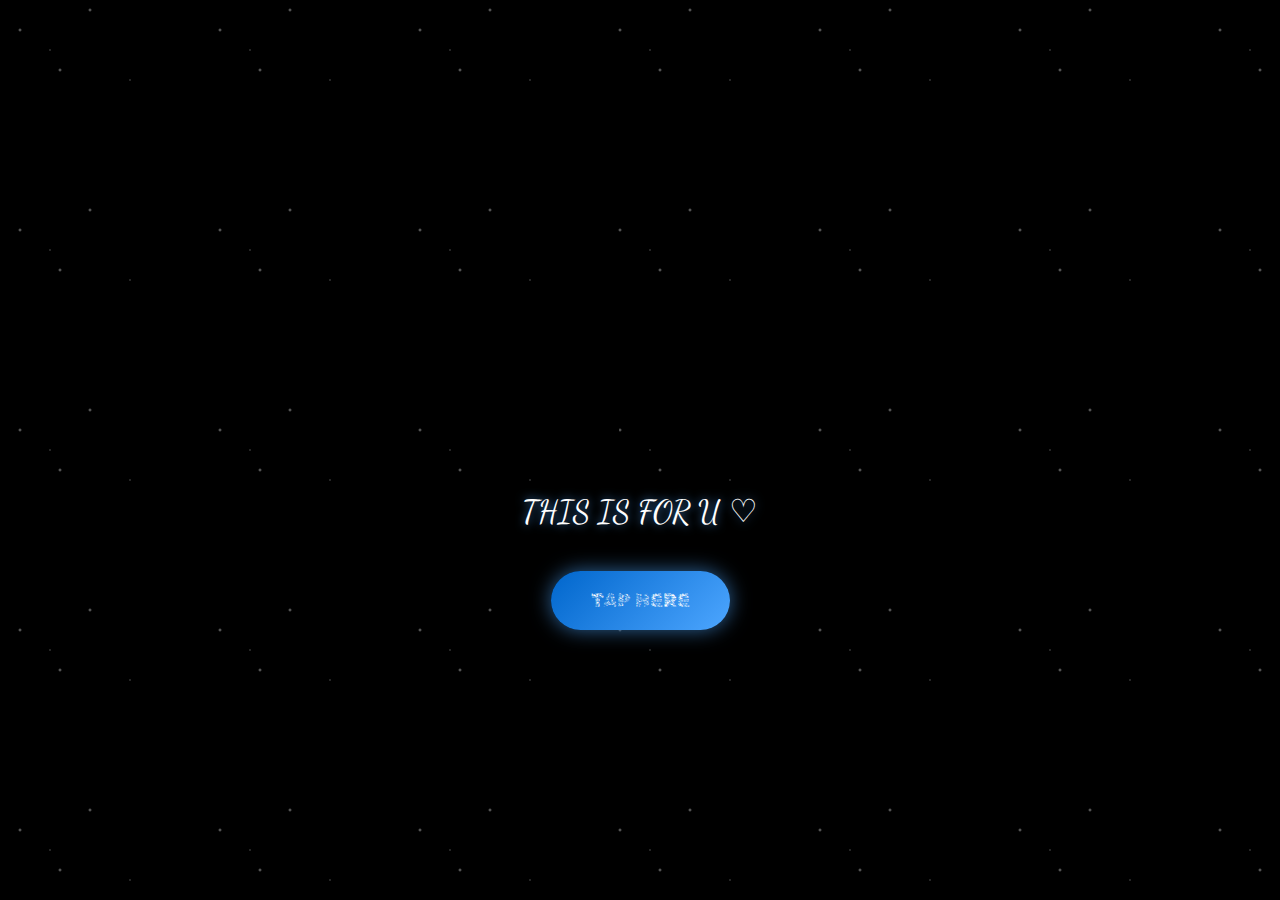
<file: index.html>
<!DOCTYPE html>
<html lang="es">
<head>
    <meta charset="UTF-8">
    <meta http-equiv="X-UA-Compatible" content="IE=edge">
    <meta name="viewport" content="width=device-width, initial-scale=1.0">
    <title>Ashley Nicholle</title>
    <style>
        @import url('https://fonts.googleapis.com/css2?family=Rubik+Pixels&display=swap');
        @import url('https://fonts.googleapis.com/css2?family=Dancing+Script:wght@400..700&display=swap');

        * {
            margin: 0;
            padding: 0;
            box-sizing: border-box;
        }

        body {
            width: 100%;
            min-height: 100vh;
            display: flex;
            flex-direction: column;
            align-items: center;
            justify-content: center;
            background-color: #000;
            overflow: hidden;
            position: relative;
        }

        /* Fondo estrellado similar al otro diseño */
        body::before {
            content: '';
            position: absolute;
            width: 100%;
            height: 100%;
            background-image: 
                radial-gradient(2px 2px at 20px 30px, white, transparent),
                radial-gradient(2px 2px at 60px 70px, white, transparent),
                radial-gradient(1px 1px at 50px 50px, white, transparent),
                radial-gradient(1px 1px at 130px 80px, white, transparent),
                radial-gradient(2px 2px at 90px 10px, white, transparent);
            background-size: 200px 200px;
            animation: stars 3s linear infinite;
            opacity: 0.5;
        }

        @keyframes stars {
            from { transform: translateY(0); }
            to { transform: translateY(-200px); }
        }

        .container {
            position: relative;
            z-index: 10;
            text-align: center;
            padding: 20px;
        }

        .greetings {
            font-family: "Rubik Pixels", system-ui;
            font-size: 5rem;
            font-weight: 900;
            margin-bottom: 30px;
            line-height: 1.2;
        }

        .greetings > span {
            display: inline-block;
            animation: glow 2.5s ease-in-out infinite;
        }

        @keyframes glow {
            0%, 100% {
                color: #fff;
                text-shadow: 
                    0 0 10px #4da6ff, 
                    0 0 20px #4da6ff, 
                    0 0 40px #4da6ff,
                    0 0 80px #0066cc;
            }
            10%, 90% {
                color: #111;
                text-shadow: none;
            }
        }

        .greetings > span:nth-child(1) { animation-delay: 0s; }
        .greetings > span:nth-child(2) { animation-delay: .2s; }
        .greetings > span:nth-child(3) { animation-delay: .4s; }
        .greetings > span:nth-child(4) { animation-delay: .6s; }
        .greetings > span:nth-child(5) { animation-delay: .8s; }
        .greetings > span:nth-child(6) { animation-delay: 1s; }
        .greetings > span:nth-child(7) { animation-delay: 1.2s; }
        .greetings > span:nth-child(8) { animation-delay: 1.4s; }
        .greetings > span:nth-child(9) { animation-delay: 1.6s; }
        .greetings > span:nth-child(10) { animation-delay: 1.8s; }
        .greetings > span:nth-child(11) { animation-delay: 2s; }
        .greetings > span:nth-child(12) { animation-delay: 2.2s; }
        .greetings > span:nth-child(13) { animation-delay: 2.4s; }
        .greetings > span:nth-child(14) { animation-delay: 2.6s; }

        .description {
            font-family: "Dancing Script", cursive;
            font-size: 2rem;
            margin-bottom: 40px;
            color: #fff;
            text-shadow: 0 0 10px rgba(77, 166, 255, 0.8);
            animation: fadeIn 2s ease-in;
        }

        @keyframes fadeIn {
            from { opacity: 0; transform: translateY(20px); }
            to { opacity: 1; transform: translateY(0); }
        }

        .button {
            animation: fadeIn 2.5s ease-in;
        }

        .botones {
            background: transparent;
            border: none;
            padding: 0;
            cursor: pointer;
            transition: transform 0.3s ease;
        }

        .botones:hover {
            transform: scale(1.1);
        }

        .botones:active {
            transform: scale(0.95);
        }

        .botones a {
            display: inline-block;
            text-decoration: none;
            font-family: "Rubik Pixels", system-ui;
            font-size: 1.2rem;
            color: #fff;
            background: linear-gradient(135deg, #0066cc, #4da6ff);
            padding: 18px 40px;
            border-radius: 50px;
            box-shadow: 
                0 0 20px rgba(77, 166, 255, 0.6),
                0 5px 15px rgba(0, 0, 0, 0.3);
            transition: all 0.3s ease;
        }

        .botones a:hover {
            background: linear-gradient(135deg, #4da6ff, #66b3ff);
            box-shadow: 
                0 0 30px rgba(77, 166, 255, 0.9),
                0 8px 20px rgba(0, 0, 0, 0.4);
        }

        /* Tablets */
        @media screen and (max-width: 1024px) {
            .greetings {
                font-size: 4rem;
            }
            .description {
                font-size: 1.8rem;
            }
            .botones a {
                font-size: 1.1rem;
                padding: 16px 35px;
            }
        }

        /* Móviles */
        @media screen and (max-width: 600px) {
            .greetings {
                font-size: 2.5rem;
                margin-bottom: 20px;
            }
            
            .description {
                font-size: 1.5rem;
                margin-bottom: 30px;
                padding: 0 10px;
            }
            
            .botones a {
                font-size: 0.9rem;
                padding: 15px 30px;
            }
        }

        /* Móviles pequeños */
        @media screen and (max-width: 380px) {
            .greetings {
                font-size: 2rem;
            }
            
            .description {
                font-size: 1.2rem;
            }
            
            .botones a {
                font-size: 0.8rem;
                padding: 12px 25px;
            }
        }
    </style>
</head>

<body>
    <div class="container">
        <div class="greetings">
            <span>H</span><span>a</span><span>p</span><span>p</span><span>y</span>
            <br>
            <span>B</span><span>i</span><span>r</span><span>t</span><span>h</span><span>d</span><span>a</span><span>y</span>
        </div>
        
        <div class="description">
            <span>THIS IS FOR U ♡</span>
        </div>
        
        <div class="button">
            <button class="botones">
                <a href="flower.html">TAP HERE</a>
            </button>
        </div>
    </div>
</body>
</html>
</file>
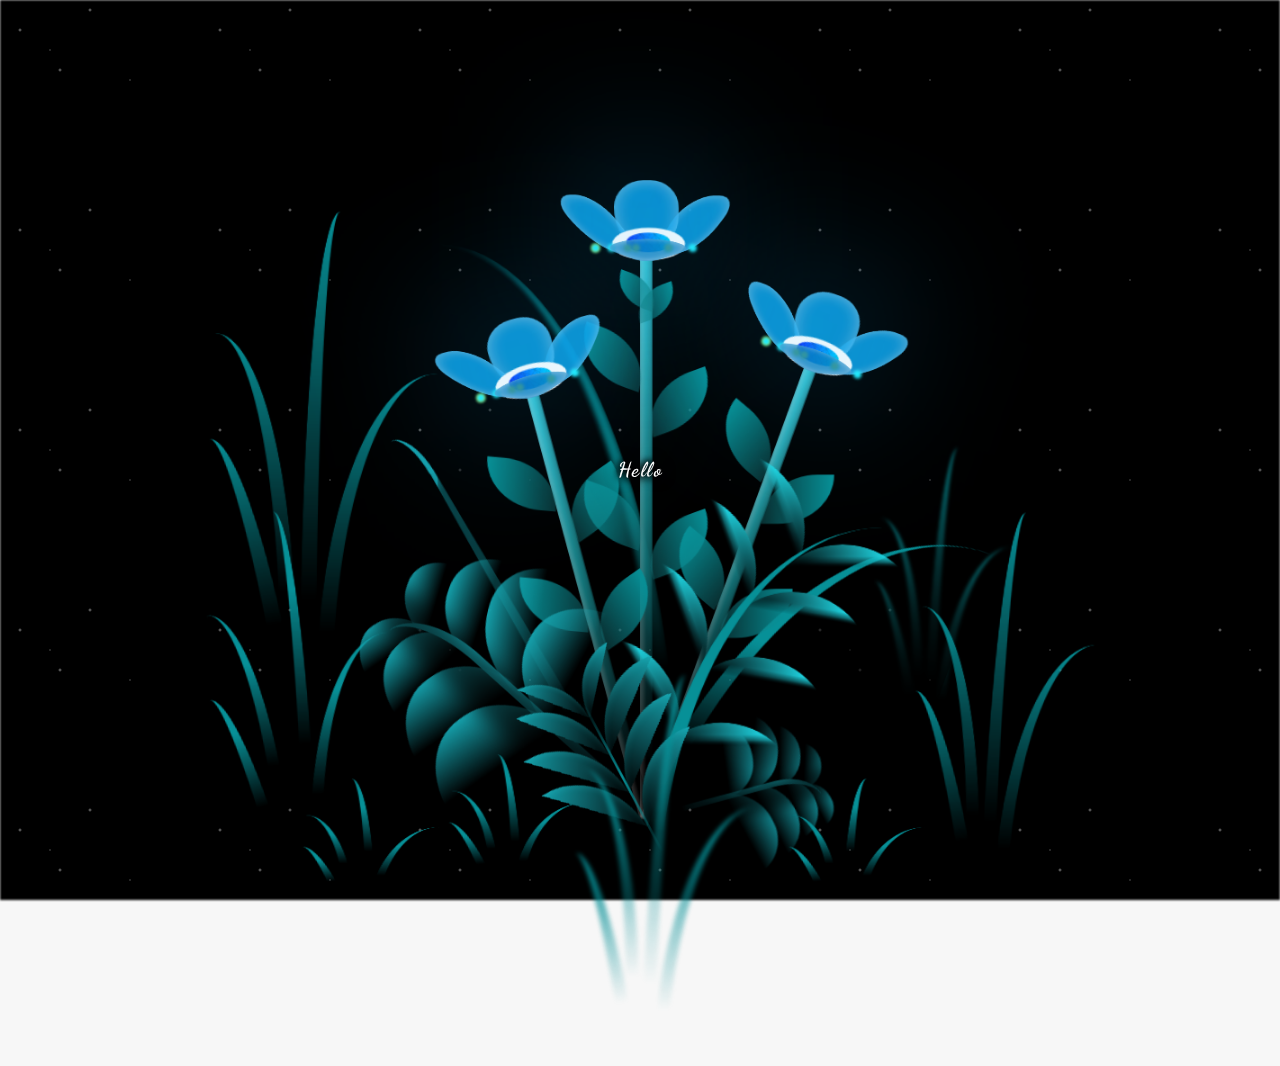
<file: flower.html>
<!DOCTYPE html>
<html lang="es">
  <head>
    <meta charset="UTF-8" />
    <meta http-equiv="X-UA-Compatible" content="IE=edge" />
    <meta name="viewport" content="width=device-width, initial-scale=1.0" />
    <link rel="stylesheet" href="main.css" />
    
    <title>Ashley Nicholle</title>
  </head>
  <body class="container">
   <div id="lyrics">
     
    </div>
    
  
    <div class="night"></div>
    <div class="flowers">
      <div class="flower flower--1">
        <div class="flower__leafs flower__leafs--1">
          <div class="flower__leaf flower__leaf--1"></div>
          <div class="flower__leaf flower__leaf--2"></div>
          <div class="flower__leaf flower__leaf--3"></div>
          <div class="flower__leaf flower__leaf--4"></div>
          <div class="flower__white-circle"></div>

          <div class="flower__light flower__light--1"></div>
          <div class="flower__light flower__light--2"></div>
          <div class="flower__light flower__light--3"></div>
          <div class="flower__light flower__light--4"></div>
          <div class="flower__light flower__light--5"></div>
          <div class="flower__light flower__light--6"></div>
          <div class="flower__light flower__light--7"></div>
          <div class="flower__light flower__light--8"></div>
        </div>
        <div class="flower__line">
          <div class="flower__line__leaf flower__line__leaf--1"></div>
          <div class="flower__line__leaf flower__line__leaf--2"></div>
          <div class="flower__line__leaf flower__line__leaf--3"></div>
          <div class="flower__line__leaf flower__line__leaf--4"></div>
          <div class="flower__line__leaf flower__line__leaf--5"></div>
          <div class="flower__line__leaf flower__line__leaf--6"></div>
        </div>
      </div>

      <div class="flower flower--2">
        <div class="flower__leafs flower__leafs--2">
          <div class="flower__leaf flower__leaf--1"></div>
          <div class="flower__leaf flower__leaf--2"></div>
          <div class="flower__leaf flower__leaf--3"></div>
          <div class="flower__leaf flower__leaf--4"></div>
          <div class="flower__white-circle"></div>

          <div class="flower__light flower__light--1"></div>
          <div class="flower__light flower__light--2"></div>
          <div class="flower__light flower__light--3"></div>
          <div class="flower__light flower__light--4"></div>
          <div class="flower__light flower__light--5"></div>
          <div class="flower__light flower__light--6"></div>
          <div class="flower__light flower__light--7"></div>
          <div class="flower__light flower__light--8"></div>
        </div>
        <div class="flower__line">
          <div class="flower__line__leaf flower__line__leaf--1"></div>
          <div class="flower__line__leaf flower__line__leaf--2"></div>
          <div class="flower__line__leaf flower__line__leaf--3"></div>
          <div class="flower__line__leaf flower__line__leaf--4"></div>
        </div>
      </div>

      <div class="flower flower--3">
        <div class="flower__leafs flower__leafs--3">
          <div class="flower__leaf flower__leaf--1"></div>
          <div class="flower__leaf flower__leaf--2"></div>
          <div class="flower__leaf flower__leaf--3"></div>
          <div class="flower__leaf flower__leaf--4"></div>
          <div class="flower__white-circle"></div>

          <div class="flower__light flower__light--1"></div>
          <div class="flower__light flower__light--2"></div>
          <div class="flower__light flower__light--3"></div>
          <div class="flower__light flower__light--4"></div>
          <div class="flower__light flower__light--5"></div>
          <div class="flower__light flower__light--6"></div>
          <div class="flower__light flower__light--7"></div>
          <div class="flower__light flower__light--8"></div>
        </div>
        <div class="flower__line">
          <div class="flower__line__leaf flower__line__leaf--1"></div>
          <div class="flower__line__leaf flower__line__leaf--2"></div>
          <div class="flower__line__leaf flower__line__leaf--3"></div>
          <div class="flower__line__leaf flower__line__leaf--4"></div>
        </div>
      </div>

      <div class="grow-ans" style="--d: 1.2s">
        <div class="flower__g-long">
          <div class="flower__g-long__top"></div>
          <div class="flower__g-long__bottom"></div>
        </div>
      </div>

      <div class="growing-grass">
        <div class="flower__grass flower__grass--1">
          <div class="flower__grass--top"></div>
          <div class="flower__grass--bottom"></div>
          <div class="flower__grass__leaf flower__grass__leaf--1"></div>
          <div class="flower__grass__leaf flower__grass__leaf--2"></div>
          <div class="flower__grass__leaf flower__grass__leaf--3"></div>
          <div class="flower__grass__leaf flower__grass__leaf--4"></div>
          <div class="flower__grass__leaf flower__grass__leaf--5"></div>
          <div class="flower__grass__leaf flower__grass__leaf--6"></div>
          <div class="flower__grass__leaf flower__grass__leaf--7"></div>
          <div class="flower__grass__leaf flower__grass__leaf--8"></div>
          <div class="flower__grass__overlay"></div>
        </div>
      </div>

      <div class="growing-grass">
        <div class="flower__grass flower__grass--2">
          <div class="flower__grass--top"></div>
          <div class="flower__grass--bottom"></div>
          <div class="flower__grass__leaf flower__grass__leaf--1"></div>
          <div class="flower__grass__leaf flower__grass__leaf--2"></div>
          <div class="flower__grass__leaf flower__grass__leaf--3"></div>
          <div class="flower__grass__leaf flower__grass__leaf--4"></div>
          <div class="flower__grass__leaf flower__grass__leaf--5"></div>
          <div class="flower__grass__leaf flower__grass__leaf--6"></div>
          <div class="flower__grass__leaf flower__grass__leaf--7"></div>
          <div class="flower__grass__leaf flower__grass__leaf--8"></div>
          <div class="flower__grass__overlay"></div>
        </div>
      </div>

      <div class="grow-ans" style="--d: 2.4s">
        <div class="flower__g-right flower__g-right--1">
          <div class="leaf"></div>
        </div>
      </div>

      <div class="grow-ans" style="--d: 2.8s">
        <div class="flower__g-right flower__g-right--2">
          <div class="leaf"></div>
        </div>
      </div>

      <div class="grow-ans" style="--d: 2.8s">
        <div class="flower__g-front">
          <div
            class="flower__g-front__leaf-wrapper flower__g-front__leaf-wrapper--1"
          >
            <div class="flower__g-front__leaf"></div>
          </div>
          <div
            class="flower__g-front__leaf-wrapper flower__g-front__leaf-wrapper--2"
          >
            <div class="flower__g-front__leaf"></div>
          </div>
          <div
            class="flower__g-front__leaf-wrapper flower__g-front__leaf-wrapper--3"
          >
            <div class="flower__g-front__leaf"></div>
          </div>
          <div
            class="flower__g-front__leaf-wrapper flower__g-front__leaf-wrapper--4"
          >
            <div class="flower__g-front__leaf"></div>
          </div>
          <div
            class="flower__g-front__leaf-wrapper flower__g-front__leaf-wrapper--5"
          >
            <div class="flower__g-front__leaf"></div>
          </div>
          <div
            class="flower__g-front__leaf-wrapper flower__g-front__leaf-wrapper--6"
          >
            <div class="flower__g-front__leaf"></div>
          </div>
          <div
            class="flower__g-front__leaf-wrapper flower__g-front__leaf-wrapper--7"
          >
            <div class="flower__g-front__leaf"></div>
          </div>
          <div
            class="flower__g-front__leaf-wrapper flower__g-front__leaf-wrapper--8"
          >
            <div class="flower__g-front__leaf"></div>
          </div>
          <div class="flower__g-front__line"></div>
        </div>
      </div>

      <div class="grow-ans" style="--d: 3.2s">
        <div class="flower__g-fr">
          <div class="leaf"></div>
          <div class="flower__g-fr__leaf flower__g-fr__leaf--1"></div>
          <div class="flower__g-fr__leaf flower__g-fr__leaf--2"></div>
          <div class="flower__g-fr__leaf flower__g-fr__leaf--3"></div>
          <div class="flower__g-fr__leaf flower__g-fr__leaf--4"></div>
          <div class="flower__g-fr__leaf flower__g-fr__leaf--5"></div>
          <div class="flower__g-fr__leaf flower__g-fr__leaf--6"></div>
          <div class="flower__g-fr__leaf flower__g-fr__leaf--7"></div>
          <div class="flower__g-fr__leaf flower__g-fr__leaf--8"></div>
        </div>
      </div>

      <div class="long-g long-g--0">
        <div class="grow-ans" style="--d: 3s">
          <div class="leaf leaf--0"></div>
        </div>
        <div class="grow-ans" style="--d: 2.2s">
          <div class="leaf leaf--1"></div>
        </div>
        <div class="grow-ans" style="--d: 3.4s">
          <div class="leaf leaf--2"></div>
        </div>
        <div class="grow-ans" style="--d: 3.6s">
          <div class="leaf leaf--3"></div>
        </div>
      </div>

      <div class="long-g long-g--1">
        <div class="grow-ans" style="--d: 3.6s">
          <div class="leaf leaf--0"></div>
        </div>
        <div class="grow-ans" style="--d: 3.8s">
          <div class="leaf leaf--1"></div>
        </div>
        <div class="grow-ans" style="--d: 4s">
          <div class="leaf leaf--2"></div>
        </div>
        <div class="grow-ans" style="--d: 4.2s">
          <div class="leaf leaf--3"></div>
        </div>
      </div>

      <div class="long-g long-g--2">
        <div class="grow-ans" style="--d: 4s">
          <div class="leaf leaf--0"></div>
        </div>
        <div class="grow-ans" style="--d: 4.2s">
          <div class="leaf leaf--1"></div>
        </div>
        <div class="grow-ans" style="--d: 4.4s">
          <div class="leaf leaf--2"></div>
        </div>
        <div class="grow-ans" style="--d: 4.6s">
          <div class="leaf leaf--3"></div>
        </div>
      </div>

      <div class="long-g long-g--3">
        <div class="grow-ans" style="--d: 4s">
          <div class="leaf leaf--0"></div>
        </div>
        <div class="grow-ans" style="--d: 4.2s">
          <div class="leaf leaf--1"></div>
        </div>
        <div class="grow-ans" style="--d: 3s">
          <div class="leaf leaf--2"></div>
        </div>
        <div class="grow-ans" style="--d: 3.6s">
          <div class="leaf leaf--3"></div>
        </div>
      </div>

      <div class="long-g long-g--4">
        <div class="grow-ans" style="--d: 4s">
          <div class="leaf leaf--0"></div>
        </div>
        <div class="grow-ans" style="--d: 4.2s">
          <div class="leaf leaf--1"></div>
        </div>
        <div class="grow-ans" style="--d: 3s">
          <div class="leaf leaf--2"></div>
        </div>
        <div class="grow-ans" style="--d: 3.6s">
          <div class="leaf leaf--3"></div>
        </div>
      </div>

      <div class="long-g long-g--5">
        <div class="grow-ans" style="--d: 4s">
          <div class="leaf leaf--0"></div>
        </div>
        <div class="grow-ans" style="--d: 4.2s">
          <div class="leaf leaf--1"></div>
        </div>
        <div class="grow-ans" style="--d: 3s">
          <div class="leaf leaf--2"></div>
        </div>
        <div class="grow-ans" style="--d: 3.6s">
          <div class="leaf leaf--3"></div>
        </div>
      </div>

      <div class="long-g long-g--6">
        <div class="grow-ans" style="--d: 4.2s">
          <div class="leaf leaf--0"></div>
        </div>
        <div class="grow-ans" style="--d: 4.4s">
          <div class="leaf leaf--1"></div>
        </div>
        <div class="grow-ans" style="--d: 4.6s">
          <div class="leaf leaf--2"></div>
        </div>
        <div class="grow-ans" style="--d: 4.8s">
          <div class="leaf leaf--3"></div>
        </div>
      </div>

      <div class="long-g long-g--7">
        <div class="grow-ans" style="--d: 3s">
          <div class="leaf leaf--0"></div>
        </div>
        <div class="grow-ans" style="--d: 3.2s">
          <div class="leaf leaf--1"></div>
        </div>
        <div class="grow-ans" style="--d: 3.5s">
          <div class="leaf leaf--2"></div>
        </div>
        <div class="grow-ans" style="--d: 3.6s">
          <div class="leaf leaf--3"></div>
        </div>
      </div>
    </div>
    <script src="anim.js"></script>
    <script src="main.js"></script>
  </body>
</html>
</file>
<file: main.css>
@import url('https://fonts.googleapis.com/css2?family=Dancing+Script:wght@400..700&display=swap');
*,
*::after,
*::before {
  padding: 0;
  margin: 0;
  box-sizing: border-box;
}

:root {
  --dark-color: #000;
}

body {
  display: flex;
  align-items: flex-end;
  justify-content: center;
  min-height: 100vh;
  background-color: var(--dark-color);
  overflow: hidden;
  perspective: 1000px;
}
 body::before {
            content: '';
            position: absolute;
            width: 100%;
            height: 100%;
            background-image: 
                radial-gradient(2px 2px at 20px 30px, white, transparent),
                radial-gradient(2px 2px at 60px 70px, white, transparent),
                radial-gradient(1px 1px at 50px 50px, white, transparent),
                radial-gradient(1px 1px at 130px 80px, white, transparent),
                radial-gradient(2px 2px at 90px 10px, white, transparent);
            background-size: 200px 200px;
            animation: stars 3s linear infinite;
            opacity: 0.5;
        }

        @keyframes stars {
            from { transform: translateY(0); }
            to { transform: translateY(-200px); }
        }
/* Agregar o reemplazar estos estilos en tu CSS */

/* Agregar o reemplazar estos estilos en tu CSS */

#lyrics {
  font-size: 20px;
  font-family: "Dancing Script", cursive;
  color: white;
  position: fixed;
  top: 50%;
  left: 50%;
  transform: translate(-50%, -50%);
  z-index: 1000;
  font-weight: bold;
  letter-spacing: 1.5px;
  width: 85%;
  max-width: 750px;
  text-align: center;
  white-space: pre-line;
  line-height: 2;
  padding: 20px;
  background: transparent;
  max-height: 85vh;
  overflow-y: auto;
  text-shadow: 
    3px 3px 10px rgba(0, 0, 0, 1),
    -2px -2px 6px rgba(0, 0, 0, 1),
    2px -2px 6px rgba(0, 0, 0, 1),
    -2px 2px 6px rgba(0, 0, 0, 1),
    0 0 15px rgba(0, 0, 0, 0.8);
}

/* Scrollbar invisible/oculto */
#lyrics::-webkit-scrollbar {
  width: 0px;
  background: transparent;
}

#lyrics {
  scrollbar-width: none; /* Firefox */
  -ms-overflow-style: none; /* IE y Edge */
}

/* Para tablets */
@media only screen and (max-width: 1024px) and (min-width: 601px) {
  #lyrics {
    font-size: 18px;
    width: 80%;
    max-width: 650px;
    padding: 18px;
    letter-spacing: 1.2px;
    line-height: 1.9;
  }
}

/* Para móviles */
@media only screen and (max-width: 600px) {
  #lyrics {
    font-size: 15px;
    width: 90%;
    max-width: 100%;
    padding: 15px;
    letter-spacing: 0.8px;
    line-height: 1.8;
    max-height: 80vh;
    top: 50%;
  }
}

/* Para pantallas muy pequeñas */
@media only screen and (max-width: 380px) {
  #lyrics {
    font-size: 14px;
    width: 92%;
    padding: 12px;
    letter-spacing: 0.5px;
    line-height: 1.7;
  }
}
.flowers {
  position: relative;
  transform: scale(0.9);
  /*margin-bottom: 100px;
  */
}
.titulo {
  margin-bottom: 180px;
  font-family: "Arial Narrow", Arial, sans-serif;
  color: #d7fc1b;
  position: absolute;
  font-weight: bold;
  letter-spacing: 10px;
  opacity: 0;
  animation: fadeIn 3s ease-in-out forwards;
  text-align: center;
}
@keyframes fadeIn {
  from {
    opacity: 0;
  }
  to {
    opacity: 1;
  }
}

.night {
  z-index: -1;
  position: absolute;
  left: 50%;
  top: 0;
  transform: translateX(-50%);
  width: 100%;
  height: 100%;
  filter: blur(0.1vmin);
  background-color: #000;
}



@media only screen and (max-width: 600px) {
  /* Estilos específicos para dispositivos con un ancho máximo de 600px */
.flowers {
      font-size: 14px;
      margin-bottom: 35%;
      letter-spacing: 3px;
      transform: scale(1.0);
}

}

.flower {
  position: absolute;
  bottom: 10vmin;
  transform-origin: bottom center;
  z-index: 10;
  --fl-speed: 0.8s;
}
.flower--1 {
  -webkit-animation: moving-flower-1 4s linear infinite;
  animation: moving-flower-1 4s linear infinite;
}
.flower--1 .flower__line {
  height: 70vmin;
  -webkit-animation-delay: 0.3s;
  animation-delay: 0.3s;
}
.flower--1 .flower__line__leaf--1 {
  -webkit-animation: blooming-leaf-right var(--fl-speed) 1.6s backwards;
  animation: blooming-leaf-right var(--fl-speed) 1.6s backwards;
}
.flower--1 .flower__line__leaf--2 {
  -webkit-animation: blooming-leaf-right var(--fl-speed) 1.4s backwards;
  animation: blooming-leaf-right var(--fl-speed) 1.4s backwards;
}
.flower--1 .flower__line__leaf--3 {
  -webkit-animation: blooming-leaf-left var(--fl-speed) 1.2s backwards;
  animation: blooming-leaf-left var(--fl-speed) 1.2s backwards;
}
.flower--1 .flower__line__leaf--4 {
  -webkit-animation: blooming-leaf-left var(--fl-speed) 1s backwards;
  animation: blooming-leaf-left var(--fl-speed) 1s backwards;
}
.flower--1 .flower__line__leaf--5 {
  -webkit-animation: blooming-leaf-right var(--fl-speed) 1.8s backwards;
  animation: blooming-leaf-right var(--fl-speed) 1.8s backwards;
}
.flower--1 .flower__line__leaf--6 {
  -webkit-animation: blooming-leaf-left var(--fl-speed) 2s backwards;
  animation: blooming-leaf-left var(--fl-speed) 2s backwards;
}
.flower--2 {
  left: 50%;
  transform: rotate(20deg);
  -webkit-animation: moving-flower-2 4s linear infinite;
  animation: moving-flower-2 4s linear infinite;
}
.flower--2 .flower__line {
  height: 60vmin;
  -webkit-animation-delay: 0.6s;
  animation-delay: 0.6s;
}
.flower--2 .flower__line__leaf--1 {
  -webkit-animation: blooming-leaf-right var(--fl-speed) 1.9s backwards;
  animation: blooming-leaf-right var(--fl-speed) 1.9s backwards;
}
.flower--2 .flower__line__leaf--2 {
  -webkit-animation: blooming-leaf-right var(--fl-speed) 1.7s backwards;
  animation: blooming-leaf-right var(--fl-speed) 1.7s backwards;
}
.flower--2 .flower__line__leaf--3 {
  -webkit-animation: blooming-leaf-left var(--fl-speed) 1.5s backwards;
  animation: blooming-leaf-left var(--fl-speed) 1.5s backwards;
}
.flower--2 .flower__line__leaf--4 {
  -webkit-animation: blooming-leaf-left var(--fl-speed) 1.3s backwards;
  animation: blooming-leaf-left var(--fl-speed) 1.3s backwards;
}
.flower--3 {
  left: 50%;
  transform: rotate(-15deg);
  -webkit-animation: moving-flower-3 4s linear infinite;
  animation: moving-flower-3 4s linear infinite;
}
.flower--3 .flower__line {
  -webkit-animation-delay: 0.9s;
  animation-delay: 0.9s;
}
.flower--3 .flower__line__leaf--1 {
  -webkit-animation: blooming-leaf-right var(--fl-speed) 2.5s backwards;
  animation: blooming-leaf-right var(--fl-speed) 2.5s backwards;
}
.flower--3 .flower__line__leaf--2 {
  -webkit-animation: blooming-leaf-right var(--fl-speed) 2.3s backwards;
  animation: blooming-leaf-right var(--fl-speed) 2.3s backwards;
}
.flower--3 .flower__line__leaf--3 {
  -webkit-animation: blooming-leaf-left var(--fl-speed) 2.1s backwards;
  animation: blooming-leaf-left var(--fl-speed) 2.1s backwards;
}
.flower--3 .flower__line__leaf--4 {
  -webkit-animation: blooming-leaf-left var(--fl-speed) 1.9s backwards;
  animation: blooming-leaf-left var(--fl-speed) 1.9s backwards;
}
.flower__leafs {
  position: relative;
  -webkit-animation: blooming-flower 2s backwards;
  animation: blooming-flower 2s backwards;
}
.flower__leafs--1 {
  -webkit-animation-delay: 1.1s;
  animation-delay: 1.1s;
}
.flower__leafs--2 {
  -webkit-animation-delay: 1.4s;
  animation-delay: 1.4s;
}
.flower__leafs--3 {
  -webkit-animation-delay: 1.7s;
  animation-delay: 1.7s;
}
.flower__leafs::after {
  content: "";
  position: absolute;
  left: 0;
  top: 0;
  transform: translate(-50%, -100%);
  width: 8vmin;
  height: 8vmin;
  background-color: #0ba0e7;
  /* background-color: #fd2525; */
  filter: blur(10vmin);
}
.flower__leaf {
  position: absolute;
  bottom: 0;
  left: 50%;
  width: 8vmin;
  height: 11vmin;
  border-radius: 51% 49% 47% 53%/44% 45% 55% 69%;
  background-color: #253bfd;
  background-color: #0ba0e7;
  transform-origin: bottom center;
  opacity: 0.9;
  box-shadow: inset 0 0 2vmin rgba(255, 255, 255, 0.5);
}
.flower__leaf--1 {
  transform: translate(-10%, 1%) rotateY(40deg) rotateX(-50deg);
}
.flower__leaf--2 {
  transform: translate(-50%, -4%) rotateX(40deg);
}
.flower__leaf--3 {
  transform: translate(-90%, 0%) rotateY(45deg) rotateX(50deg);
}
.flower__leaf--4 {
  width: 8vmin;
  height: 8vmin;
  transform-origin: bottom left;
  border-radius: 4vmin 10vmin 4vmin 4vmin;
  transform: translate(0%, 18%) rotateX(70deg) rotate(-43deg);
  background-color: #067ec2;
  z-index: 1;
  opacity: 0.8;
}
.flower__white-circle {
  position: absolute;
  left: -3.5vmin;
  top: -3vmin;
  width: 9vmin;
  height: 4vmin;
  border-radius: 50%;
  background-color: #fff;
}
.flower__white-circle::after {
  content: "";
  position: absolute;
  left: 50%;
  top: 45%;
  transform: translate(-50%, -50%);
  width: 60%;
  height: 60%;
  border-radius: inherit;
  background-image: repeating-linear-gradient(
      135deg,
      rgba(0, 0, 0, 0.03) 0px,
      rgba(0, 0, 0, 0.03) 1px,
      transparent 1px,
      transparent 12px
    ),
    repeating-linear-gradient(
      45deg,
      rgba(0, 0, 0, 0.03) 0px,
      rgba(0, 0, 0, 0.03) 1px,
      transparent 1px,
      transparent 12px
    ),
    repeating-linear-gradient(
      67.5deg,
      rgba(0, 0, 0, 0.03) 0px,
      rgba(0, 0, 0, 0.03) 1px,
      transparent 1px,
      transparent 12px
    ),
    repeating-linear-gradient(
      135deg,
      rgba(0, 0, 0, 0.03) 0px,
      rgba(0, 0, 0, 0.03) 1px,
      transparent 1px,
      transparent 12px
    ),
    repeating-linear-gradient(
      45deg,
      rgba(0, 0, 0, 0.03) 0px,
      rgba(0, 0, 0, 0.03) 1px,
      transparent 1px,
      transparent 12px
    ),
    repeating-linear-gradient(
      112.5deg,
      rgba(0, 0, 0, 0.03) 0px,
      rgba(0, 0, 0, 0.03) 1px,
      transparent 1px,
      transparent 12px
    ),
    repeating-linear-gradient(
      112.5deg,
      rgba(0, 0, 0, 0.03) 0px,
      rgba(0, 0, 0, 0.03) 1px,
      transparent 1px,
      transparent 12px
    ),
    repeating-linear-gradient(
      45deg,
      rgba(0, 0, 0, 0.03) 0px,
      rgba(0, 0, 0, 0.03) 1px,
      transparent 1px,
      transparent 12px
    ),
    repeating-linear-gradient(
      22.5deg,
      rgba(0, 0, 0, 0.03) 0px,
      rgba(0, 0, 0, 0.03) 1px,
      transparent 1px,
      transparent 12px
    ),
    repeating-linear-gradient(
      45deg,
      rgba(0, 0, 0, 0.03) 0px,
      rgba(0, 0, 0, 0.03) 1px,
      transparent 1px,
      transparent 12px
    ),
    repeating-linear-gradient(
      22.5deg,
      rgba(0, 0, 0, 0.03) 0px,
      rgba(0, 0, 0, 0.03) 1px,
      transparent 1px,
      transparent 12px
    ),
    repeating-linear-gradient(
      135deg,
      rgba(0, 0, 0, 0.03) 0px,
      rgba(0, 0, 0, 0.03) 1px,
      transparent 1px,
      transparent 12px
    ),
    repeating-linear-gradient(
      157.5deg,
      rgba(0, 0, 0, 0.03) 0px,
      rgba(0, 0, 0, 0.03) 1px,
      transparent 1px,
      transparent 12px
    ),
    repeating-linear-gradient(
      67.5deg,
      rgba(0, 0, 0, 0.03) 0px,
      rgba(0, 0, 0, 0.03) 1px,
      transparent 1px,
      transparent 12px
    ),
    repeating-linear-gradient(
      67.5deg,
      rgba(0, 0, 0, 0.03) 0px,
      rgba(0, 0, 0, 0.03) 1px,
      transparent 1px,
      transparent 12px
    ),
    linear-gradient(90deg, rgb(18, 54, 255), rgb(0, 217, 255));
}
.flower__line {
  height: 55vmin;
  width: 1.5vmin;
  background-image: linear-gradient(
      to left,
      rgba(0, 0, 0, 0.2),
      transparent,
      rgba(255, 255, 255, 0.2)
    ),
    linear-gradient(to top, transparent 10%, #14757a, #39c6d6);
  box-shadow: inset 0 0 2px rgba(0, 0, 0, 0.5);
  -webkit-animation: grow-flower-tree 4s backwards;
  animation: grow-flower-tree 4s backwards;
}
.flower__line__leaf {
  --w: 7vmin;
  --h: calc(var(--w) + 2vmin);
  position: absolute;
  top: 20%;
  left: 90%;
  width: var(--w);
  height: var(--h);
  border-top-right-radius: var(--h);
  border-bottom-left-radius: var(--h);
  background-image: linear-gradient(to top, rgba(20, 117, 122, 0.4), #079097);
}
.flower__line__leaf--1 {
  transform: rotate(70deg) rotateY(30deg);
}
.flower__line__leaf--2 {
  top: 45%;
  transform: rotate(70deg) rotateY(30deg);
}
.flower__line__leaf--3,
.flower__line__leaf--4,
.flower__line__leaf--6 {
  border-top-right-radius: 0;
  border-bottom-left-radius: 0;
  border-top-left-radius: var(--h);
  border-bottom-right-radius: var(--h);
  left: -460%;
  top: 12%;
  transform: rotate(-70deg) rotateY(30deg);
}
.flower__line__leaf--4 {
  top: 40%;
}
.flower__line__leaf--5 {
  top: 0;
  transform-origin: left;
  transform: rotate(70deg) rotateY(30deg) scale(0.6);
}
.flower__line__leaf--6 {
  top: -2%;
  left: -450%;
  transform-origin: right;
  transform: rotate(-70deg) rotateY(30deg) scale(0.6);
}
.flower__light {
  position: absolute;
  bottom: 0vmin;
  width: 1vmin;
  height: 1vmin;
  background-color: rgb(255, 251, 0);
  border-radius: 50%;
  filter: blur(0.2vmin);
  -webkit-animation: light-ans 4s linear infinite backwards;
  animation: light-ans 4s linear infinite backwards;
}
.flower__light:nth-child(odd) {
  background-color: #23f0ff;
}
.flower__light--1 {
  left: -2vmin;
  -webkit-animation-delay: 1s;
  animation-delay: 1s;
}
.flower__light--2 {
  left: 3vmin;
  -webkit-animation-delay: 0.5s;
  animation-delay: 0.5s;
}
.flower__light--3 {
  left: -6vmin;
  -webkit-animation-delay: 0.3s;
  animation-delay: 0.3s;
}
.flower__light--4 {
  left: 6vmin;
  -webkit-animation-delay: 0.9s;
  animation-delay: 0.9s;
}
.flower__light--5 {
  left: -1vmin;
  -webkit-animation-delay: 1.5s;
  animation-delay: 1.5s;
}
.flower__light--6 {
  left: -4vmin;
  -webkit-animation-delay: 3s;
  animation-delay: 3s;
}
.flower__light--7 {
  left: 3vmin;
  -webkit-animation-delay: 2s;
  animation-delay: 2s;
}
.flower__light--8 {
  left: -6vmin;
  -webkit-animation-delay: 3.5s;
  animation-delay: 3.5s;
}
.flower__grass {
  --c: #159faa;
  --line-w: 1.5vmin;
  position: absolute;
  bottom: 12vmin;
  left: -7vmin;
  display: flex;
  flex-direction: column;
  align-items: flex-end;
  z-index: 20;
  transform-origin: bottom center;
  transform: rotate(-48deg) rotateY(40deg);
}
.flower__grass--1 {
  -webkit-animation: moving-grass 2s linear infinite;
  animation: moving-grass 2s linear infinite;
}
.flower__grass--2 {
  left: 2vmin;
  bottom: 10vmin;
  transform: scale(0.5) rotate(75deg) rotateX(10deg) rotateY(-200deg);
  opacity: 0.8;
  z-index: 0;
  -webkit-animation: moving-grass--2 1.5s linear infinite;
  animation: moving-grass--2 1.5s linear infinite;
}
.flower__grass--top {
  width: 7vmin;
  height: 10vmin;
  border-top-right-radius: 100%;
  border-right: var(--line-w) solid var(--c);
  transform-origin: bottom center;
  transform: rotate(-2deg);
}
.flower__grass--bottom {
  margin-top: -2px;
  width: var(--line-w);
  height: 25vmin;
  background-image: linear-gradient(to top, transparent, var(--c));
}
.flower__grass__leaf {
  --size: 10vmin;
  position: absolute;
  width: calc(var(--size) * 2.1);
  height: var(--size);
  border-top-left-radius: var(--size);
  border-top-right-radius: var(--size);
  background-image: linear-gradient(
    to top,
    transparent,
    transparent 30%,
    var(--c)
  );
  z-index: 100;
}
.flower__grass__leaf--1 {
  top: -6%;
  left: 30%;
  --size: 6vmin;
  transform: rotate(-20deg);
  -webkit-animation: growing-grass-ans--1 2s 2.6s backwards;
  animation: growing-grass-ans--1 2s 2.6s backwards;
}
@-webkit-keyframes growing-grass-ans--1 {
  0% {
    transform-origin: bottom left;
    transform: rotate(-20deg) scale(0);
  }
}
@keyframes growing-grass-ans--1 {
  0% {
    transform-origin: bottom left;
    transform: rotate(-20deg) scale(0);
  }
}
.flower__grass__leaf--2 {
  top: -5%;
  left: -110%;
  --size: 6vmin;
  transform: rotate(10deg);
  -webkit-animation: growing-grass-ans--2 2s 2.4s linear backwards;
  animation: growing-grass-ans--2 2s 2.4s linear backwards;
}
@-webkit-keyframes growing-grass-ans--2 {
  0% {
    transform-origin: bottom right;
    transform: rotate(10deg) scale(0);
  }
}
@keyframes growing-grass-ans--2 {
  0% {
    transform-origin: bottom right;
    transform: rotate(10deg) scale(0);
  }
}
.flower__grass__leaf--3 {
  top: 5%;
  left: 60%;
  --size: 8vmin;
  transform: rotate(-18deg) rotateX(-20deg);
  -webkit-animation: growing-grass-ans--3 2s 2.2s linear backwards;
  animation: growing-grass-ans--3 2s 2.2s linear backwards;
}
@-webkit-keyframes growing-grass-ans--3 {
  0% {
    transform-origin: bottom left;
    transform: rotate(-18deg) rotateX(-20deg) scale(0);
  }
}
@keyframes growing-grass-ans--3 {
  0% {
    transform-origin: bottom left;
    transform: rotate(-18deg) rotateX(-20deg) scale(0);
  }
}
.flower__grass__leaf--4 {
  top: 6%;
  left: -135%;
  --size: 8vmin;
  transform: rotate(2deg);
  -webkit-animation: growing-grass-ans--4 2s 2s linear backwards;
  animation: growing-grass-ans--4 2s 2s linear backwards;
}
@-webkit-keyframes growing-grass-ans--4 {
  0% {
    transform-origin: bottom right;
    transform: rotate(2deg) scale(0);
  }
}
@keyframes growing-grass-ans--4 {
  0% {
    transform-origin: bottom right;
    transform: rotate(2deg) scale(0);
  }
}
.flower__grass__leaf--5 {
  top: 20%;
  left: 60%;
  --size: 10vmin;
  transform: rotate(-24deg) rotateX(-20deg);
  -webkit-animation: growing-grass-ans--5 2s 1.8s linear backwards;
  animation: growing-grass-ans--5 2s 1.8s linear backwards;
}
@-webkit-keyframes growing-grass-ans--5 {
  0% {
    transform-origin: bottom left;
    transform: rotate(-24deg) rotateX(-20deg) scale(0);
  }
}
@keyframes growing-grass-ans--5 {
  0% {
    transform-origin: bottom left;
    transform: rotate(-24deg) rotateX(-20deg) scale(0);
  }
}
.flower__grass__leaf--6 {
  top: 22%;
  left: -180%;
  --size: 10vmin;
  transform: rotate(10deg);
  -webkit-animation: growing-grass-ans--6 2s 1.6s linear backwards;
  animation: growing-grass-ans--6 2s 1.6s linear backwards;
}
@-webkit-keyframes growing-grass-ans--6 {
  0% {
    transform-origin: bottom right;
    transform: rotate(10deg) scale(0);
  }
}
@keyframes growing-grass-ans--6 {
  0% {
    transform-origin: bottom right;
    transform: rotate(10deg) scale(0);
  }
}
.flower__grass__leaf--7 {
  top: 39%;
  left: 70%;
  --size: 10vmin;
  transform: rotate(-10deg);
  -webkit-animation: growing-grass-ans--7 2s 1.4s linear backwards;
  animation: growing-grass-ans--7 2s 1.4s linear backwards;
}
@-webkit-keyframes growing-grass-ans--7 {
  0% {
    transform-origin: bottom left;
    transform: rotate(-10deg) scale(0);
  }
}
@keyframes growing-grass-ans--7 {
  0% {
    transform-origin: bottom left;
    transform: rotate(-10deg) scale(0);
  }
}
.flower__grass__leaf--8 {
  top: 40%;
  left: -215%;
  --size: 11vmin;
  transform: rotate(10deg);
  -webkit-animation: growing-grass-ans--8 2s 1.2s linear backwards;
  animation: growing-grass-ans--8 2s 1.2s linear backwards;
}
@-webkit-keyframes growing-grass-ans--8 {
  0% {
    transform-origin: bottom right;
    transform: rotate(10deg) scale(0);
  }
}
@keyframes growing-grass-ans--8 {
  0% {
    transform-origin: bottom right;
    transform: rotate(10deg) scale(0);
  }
}
.flower__grass__overlay {
  position: absolute;
  top: -10%;
  right: 0%;
  width: 100%;
  height: 100%;
  background-color: rgba(0, 0, 0, 0.6);
  filter: blur(1.5vmin);
  z-index: 100;
}
.flower__g-long {
  --w: 2vmin;
  --h: 6vmin;
  --c: #159faa;
  position: absolute;
  bottom: 10vmin;
  left: -3vmin;
  transform-origin: bottom center;
  transform: rotate(-30deg) rotateY(-20deg);
  display: flex;
  flex-direction: column;
  align-items: flex-end;
  -webkit-animation: flower-g-long-ans 3s linear infinite;
  animation: flower-g-long-ans 3s linear infinite;
}
@-webkit-keyframes flower-g-long-ans {
  0%,
  100% {
    transform: rotate(-30deg) rotateY(-20deg);
  }
  50% {
    transform: rotate(-32deg) rotateY(-20deg);
  }
}
@keyframes flower-g-long-ans {
  0%,
  100% {
    transform: rotate(-30deg) rotateY(-20deg);
  }
  50% {
    transform: rotate(-32deg) rotateY(-20deg);
  }
}
.flower__g-long__top {
  top: calc(var(--h) * -1);
  width: calc(var(--w) + 1vmin);
  height: var(--h);
  border-top-right-radius: 100%;
  border-right: 0.7vmin solid var(--c);
  transform: translate(-0.7vmin, 1vmin);
}
.flower__g-long__bottom {
  width: var(--w);
  height: 50vmin;
  transform-origin: bottom center;
  background-image: linear-gradient(to top, transparent 30%, var(--c));
  box-shadow: inset 0 0 2px rgba(0, 0, 0, 0.5);
  -webkit-clip-path: polygon(35% 0, 65% 1%, 100% 100%, 0% 100%);
  clip-path: polygon(35% 0, 65% 1%, 100% 100%, 0% 100%);
}
.flower__g-right {
  position: absolute;
  bottom: 6vmin;
  left: -2vmin;
  transform-origin: bottom left;
  transform: rotate(20deg);
}
.flower__g-right .leaf {
  width: 30vmin;
  height: 50vmin;
  border-top-left-radius: 100%;
  border-left: 2vmin solid #079097;
  background-image: linear-gradient(
    to bottom,
    transparent,
    var(--dark-color) 60%
  );
  -webkit-mask-image: linear-gradient(to top, transparent 30%, #079097 60%);
}
.flower__g-right--1 {
  -webkit-animation: flower-g-right-ans 2.5s linear infinite;
  animation: flower-g-right-ans 2.5s linear infinite;
}
.flower__g-right--2 {
  left: 5vmin;
  transform: rotateY(-180deg);
  -webkit-animation: flower-g-right-ans--2 3s linear infinite;
  animation: flower-g-right-ans--2 3s linear infinite;
}
.flower__g-right--2 .leaf {
  height: 75vmin;
  filter: blur(0.3vmin);
  opacity: 0.8;
}
@-webkit-keyframes flower-g-right-ans {
  0%,
  100% {
    transform: rotate(20deg);
  }
  50% {
    transform: rotate(24deg) rotateX(-20deg);
  }
}
@keyframes flower-g-right-ans {
  0%,
  100% {
    transform: rotate(20deg);
  }
  50% {
    transform: rotate(24deg) rotateX(-20deg);
  }
}
@-webkit-keyframes flower-g-right-ans--2 {
  0%,
  100% {
    transform: rotateY(-180deg) rotate(0deg) rotateX(-20deg);
  }
  50% {
    transform: rotateY(-180deg) rotate(6deg) rotateX(-20deg);
  }
}
@keyframes flower-g-right-ans--2 {
  0%,
  100% {
    transform: rotateY(-180deg) rotate(0deg) rotateX(-20deg);
  }
  50% {
    transform: rotateY(-180deg) rotate(6deg) rotateX(-20deg);
  }
}
.flower__g-front {
  position: absolute;
  bottom: 6vmin;
  left: 2.5vmin;
  z-index: 100;
  transform-origin: bottom center;
  transform: rotate(-28deg) rotateY(30deg) scale(1.04);
  -webkit-animation: flower__g-front-ans 2s linear infinite;
  animation: flower__g-front-ans 2s linear infinite;
}
@-webkit-keyframes flower__g-front-ans {
  0%,
  100% {
    transform: rotate(-28deg) rotateY(30deg) scale(1.04);
  }
  50% {
    transform: rotate(-35deg) rotateY(40deg) scale(1.04);
  }
}
@keyframes flower__g-front-ans {
  0%,
  100% {
    transform: rotate(-28deg) rotateY(30deg) scale(1.04);
  }
  50% {
    transform: rotate(-35deg) rotateY(40deg) scale(1.04);
  }
}
.flower__g-front__line {
  width: 0.3vmin;
  height: 20vmin;
  background-image: linear-gradient(
    to top,
    transparent,
    #079097,
    transparent 100%
  );
  position: relative;
}
.flower__g-front__leaf-wrapper {
  position: absolute;
  top: 0;
  left: 0;
  transform-origin: bottom left;
  transform: rotate(10deg);
}
.flower__g-front__leaf-wrapper:nth-child(even) {
  left: 0vmin;
  transform: rotateY(-180deg) rotate(5deg);
  -webkit-animation: flower__g-front__leaf-left-ans 1s ease-in backwards;
  animation: flower__g-front__leaf-left-ans 1s ease-in backwards;
}
.flower__g-front__leaf-wrapper:nth-child(odd) {
  -webkit-animation: flower__g-front__leaf-ans 1s ease-in backwards;
  animation: flower__g-front__leaf-ans 1s ease-in backwards;
}
.flower__g-front__leaf-wrapper--1 {
  top: -8vmin;
  transform: scale(0.7);
  -webkit-animation: flower__g-front__leaf-ans 1s 5.5s ease-in backwards !important;
  animation: flower__g-front__leaf-ans 1s 5.5s ease-in backwards !important;
}
.flower__g-front__leaf-wrapper--2 {
  top: -8vmin;
  transform: rotateY(-180deg) scale(0.7) !important;
  -webkit-animation: flower__g-front__leaf-left-ans-2 1s 4.6s ease-in backwards !important;
  animation: flower__g-front__leaf-left-ans-2 1s 4.6s ease-in backwards !important;
}
.flower__g-front__leaf-wrapper--3 {
  top: -3vmin;
  -webkit-animation: flower__g-front__leaf-ans 1s 4.6s ease-in backwards;
  animation: flower__g-front__leaf-ans 1s 4.6s ease-in backwards;
}
.flower__g-front__leaf-wrapper--4 {
  top: -3vmin;
  transform: rotateY(-180deg) scale(0.9) !important;
  -webkit-animation: flower__g-front__leaf-left-ans-2 1s 4.6s ease-in backwards !important;
  animation: flower__g-front__leaf-left-ans-2 1s 4.6s ease-in backwards !important;
}
@-webkit-keyframes flower__g-front__leaf-left-ans-2 {
  0% {
    transform: rotateY(-180deg) scale(0);
  }
}
@keyframes flower__g-front__leaf-left-ans-2 {
  0% {
    transform: rotateY(-180deg) scale(0);
  }
}
.flower__g-front__leaf-wrapper--5,
.flower__g-front__leaf-wrapper--6 {
  top: 2vmin;
}
.flower__g-front__leaf-wrapper--7,
.flower__g-front__leaf-wrapper--8 {
  top: 6.5vmin;
}
.flower__g-front__leaf-wrapper--2 {
  -webkit-animation-delay: 5.2s !important;
  animation-delay: 5.2s !important;
}
.flower__g-front__leaf-wrapper--3 {
  -webkit-animation-delay: 4.9s !important;
  animation-delay: 4.9s !important;
}
.flower__g-front__leaf-wrapper--5 {
  -webkit-animation-delay: 4.3s !important;
  animation-delay: 4.3s !important;
}
.flower__g-front__leaf-wrapper--6 {
  -webkit-animation-delay: 4.1s !important;
  animation-delay: 4.1s !important;
}
.flower__g-front__leaf-wrapper--7 {
  -webkit-animation-delay: 3.8s !important;
  animation-delay: 3.8s !important;
}
.flower__g-front__leaf-wrapper--8 {
  -webkit-animation-delay: 3.5s !important;
  animation-delay: 3.5s !important;
}
@-webkit-keyframes flower__g-front__leaf-ans {
  0% {
    transform: rotate(10deg) scale(0);
  }
}
@keyframes flower__g-front__leaf-ans {
  0% {
    transform: rotate(10deg) scale(0);
  }
}
@-webkit-keyframes flower__g-front__leaf-left-ans {
  0% {
    transform: rotateY(-180deg) rotate(5deg) scale(0);
  }
}
@keyframes flower__g-front__leaf-left-ans {
  0% {
    transform: rotateY(-180deg) rotate(5deg) scale(0);
  }
}
.flower__g-front__leaf {
  width: 10vmin;
  height: 10vmin;
  border-radius: 100% 0% 0% 100%/100% 100% 0% 0%;
  box-shadow: inset 0 2px 1vmin hsla(184deg, 97%, 58%, 0.2);
  background-image: linear-gradient(
      to bottom left,
      transparent,
      var(--dark-color)
    ),
    linear-gradient(to bottom right, #159faa 50%, transparent 50%, transparent);
  -webkit-mask-image: linear-gradient(
    to bottom right,
    #159faa 50%,
    transparent 50%,
    transparent
  );
  mask-image: linear-gradient(
    to bottom right,
    #159faa 50%,
    transparent 50%,
    transparent
  );
}
.flower__g-fr {
  position: absolute;
  bottom: -4vmin;
  left: vmin;
  transform-origin: bottom left;
  z-index: 10;
  -webkit-animation: flower__g-fr-ans 2s linear infinite;
  animation: flower__g-fr-ans 2s linear infinite;
}
@-webkit-keyframes flower__g-fr-ans {
  0%,
  100% {
    transform: rotate(2deg);
  }
  50% {
    transform: rotate(4deg);
  }
}
@keyframes flower__g-fr-ans {
  0%,
  100% {
    transform: rotate(2deg);
  }
  50% {
    transform: rotate(4deg);
  }
}
.flower__g-fr .leaf {
  width: 30vmin;
  height: 50vmin;
  border-top-left-radius: 100%;
  border-left: 2vmin solid #079097;
  -webkit-mask-image: linear-gradient(to top, transparent 25%, #079097 50%);
  position: relative;
  z-index: 1;
}
.flower__g-fr__leaf {
  position: absolute;
  top: 0;
  left: 0;
  width: 10vmin;
  height: 10vmin;
  border-radius: 100% 0% 0% 100%/100% 100% 0% 0%;
  box-shadow: inset 0 2px 1vmin hsla(184deg, 97%, 58%, 0.2);
  background-image: linear-gradient(
      to bottom left,
      transparent,
      var(--dark-color) 98%
    ),
    linear-gradient(to bottom right, #23f0ff 45%, transparent 50%, transparent);
  -webkit-mask-image: linear-gradient(
    135deg,
    #159faa 40%,
    transparent 50%,
    transparent
  );
}
.flower__g-fr__leaf--1 {
  left: 20vmin;
  transform: rotate(45deg);
  -webkit-animation: flower__g-fr-leaft-ans-1 0.5s 5.2s linear backwards;
  animation: flower__g-fr-leaft-ans-1 0.5s 5.2s linear backwards;
}
@-webkit-keyframes flower__g-fr-leaft-ans-1 {
  0% {
    transform-origin: left;
    transform: rotate(45deg) scale(0);
  }
}
@keyframes flower__g-fr-leaft-ans-1 {
  0% {
    transform-origin: left;
    transform: rotate(45deg) scale(0);
  }
}
.flower__g-fr__leaf--2 {
  left: 12vmin;
  top: -7vmin;
  transform: rotate(25deg) rotateY(-180deg);
  -webkit-animation: flower__g-fr-leaft-ans-6 0.5s 5s linear backwards;
  animation: flower__g-fr-leaft-ans-6 0.5s 5s linear backwards;
}
.flower__g-fr__leaf--3 {
  left: 15vmin;
  top: 6vmin;
  transform: rotate(55deg);
  -webkit-animation: flower__g-fr-leaft-ans-5 0.5s 4.8s linear backwards;
  animation: flower__g-fr-leaft-ans-5 0.5s 4.8s linear backwards;
}
.flower__g-fr__leaf--4 {
  left: 6vmin;
  top: -2vmin;
  transform: rotate(25deg) rotateY(-180deg);
  -webkit-animation: flower__g-fr-leaft-ans-6 0.5s 4.6s linear backwards;
  animation: flower__g-fr-leaft-ans-6 0.5s 4.6s linear backwards;
}
.flower__g-fr__leaf--5 {
  left: 10vmin;
  top: 14vmin;
  transform: rotate(55deg);
  -webkit-animation: flower__g-fr-leaft-ans-5 0.5s 4.4s linear backwards;
  animation: flower__g-fr-leaft-ans-5 0.5s 4.4s linear backwards;
}
@-webkit-keyframes flower__g-fr-leaft-ans-5 {
  0% {
    transform-origin: left;
    transform: rotate(55deg) scale(0);
  }
}
@keyframes flower__g-fr-leaft-ans-5 {
  0% {
    transform-origin: left;
    transform: rotate(55deg) scale(0);
  }
}
.flower__g-fr__leaf--6 {
  left: 0vmin;
  top: 6vmin;
  transform: rotate(25deg) rotateY(-180deg);
  -webkit-animation: flower__g-fr-leaft-ans-6 0.5s 4.2s linear backwards;
  animation: flower__g-fr-leaft-ans-6 0.5s 4.2s linear backwards;
}
@-webkit-keyframes flower__g-fr-leaft-ans-6 {
  0% {
    transform-origin: right;
    transform: rotate(25deg) rotateY(-180deg) scale(0);
  }
}
@keyframes flower__g-fr-leaft-ans-6 {
  0% {
    transform-origin: right;
    transform: rotate(25deg) rotateY(-180deg) scale(0);
  }
}
.flower__g-fr__leaf--7 {
  left: 5vmin;
  top: 22vmin;
  transform: rotate(45deg);
  -webkit-animation: flower__g-fr-leaft-ans-7 0.5s 4s linear backwards;
  animation: flower__g-fr-leaft-ans-7 0.5s 4s linear backwards;
}
@-webkit-keyframes flower__g-fr-leaft-ans-7 {
  0% {
    transform-origin: left;
    transform: rotate(45deg) scale(0);
  }
}
@keyframes flower__g-fr-leaft-ans-7 {
  0% {
    transform-origin: left;
    transform: rotate(45deg) scale(0);
  }
}
.flower__g-fr__leaf--8 {
  left: -4vmin;
  top: 15vmin;
  transform: rotate(15deg) rotateY(-180deg);
  -webkit-animation: flower__g-fr-leaft-ans-8 0.5s 3.8s linear backwards;
  animation: flower__g-fr-leaft-ans-8 0.5s 3.8s linear backwards;
}
@-webkit-keyframes flower__g-fr-leaft-ans-8 {
  0% {
    transform-origin: right;
    transform: rotate(15deg) rotateY(-180deg) scale(0);
  }
}
@keyframes flower__g-fr-leaft-ans-8 {
  0% {
    transform-origin: right;
    transform: rotate(15deg) rotateY(-180deg) scale(0);
  }
}

.long-g {
  position: absolute;
  bottom: 25vmin;
  left: -42vmin;
  transform-origin: bottom left;
}
.long-g--1 {
  bottom: 0vmin;
  transform: scale(0.8) rotate(-5deg);
}
.long-g--1 .leaf {
  -webkit-mask-image: linear-gradient(
    to top,
    transparent 40%,
    #079097 80%
  ) !important;
}
.long-g--1 .leaf--1 {
  --w: 5vmin;
  --h: 60vmin;
  left: -2vmin;
  transform: rotate(3deg) rotateY(-180deg);
}
.long-g--2,
.long-g--3 {
  bottom: -3vmin;
  left: -35vmin;
  transform-origin: center;
  transform: scale(0.6) rotateX(60deg);
}
.long-g--2 .leaf,
.long-g--3 .leaf {
  -webkit-mask-image: linear-gradient(
    to top,
    transparent 50%,
    #079097 80%
  ) !important;
}
.long-g--2 .leaf--1,
.long-g--3 .leaf--1 {
  left: -1vmin;
  transform: rotateY(-180deg);
}
.long-g--3 {
  left: -17vmin;
  bottom: 0vmin;
}
.long-g--3 .leaf {
  -webkit-mask-image: linear-gradient(
    to top,
    transparent 40%,
    #079097 80%
  ) !important;
}
.long-g--4 {
  left: 25vmin;
  bottom: -3vmin;
  transform-origin: center;
  transform: scale(0.6) rotateX(60deg);
}
.long-g--4 .leaf {
  -webkit-mask-image: linear-gradient(
    to top,
    transparent 50%,
    #079097 80%
  ) !important;
}
.long-g--5 {
  left: 42vmin;
  bottom: 0vmin;
  transform: scale(0.8) rotate(2deg);
}
.long-g--6 {
  left: 0vmin;
  bottom: -20vmin;
  z-index: 100;
  filter: blur(0.3vmin);
  transform: scale(0.8) rotate(2deg);
}
.long-g--7 {
  left: 35vmin;
  bottom: 20vmin;
  z-index: -1;
  filter: blur(0.3vmin);
  transform: scale(0.6) rotate(2deg);
  opacity: 0.7;
}
.long-g .leaf {
  --w: 15vmin;
  --h: 40vmin;
  --c: #079097;
  position: absolute;
  bottom: 0;
  width: var(--w);
  height: var(--h);
  border-top-left-radius: 100%;
  border-left: 2vmin solid var(--c);
  -webkit-mask-image: linear-gradient(
    to top,
    transparent 20%,
    var(--dark-color)
  );
  transform-origin: bottom center;
}
.long-g .leaf--0 {
  left: 2vmin;
  -webkit-animation: leaf-ans-1 4s linear infinite;
  animation: leaf-ans-1 4s linear infinite;
}
.long-g .leaf--1 {
  --w: 5vmin;
  --h: 60vmin;
  -webkit-animation: leaf-ans-1 4s linear infinite;
  animation: leaf-ans-1 4s linear infinite;
}
.long-g .leaf--2 {
  --w: 10vmin;
  --h: 40vmin;
  left: -0.5vmin;
  bottom: 5vmin;
  transform-origin: bottom left;
  transform: rotateY(-180deg);
  -webkit-animation: leaf-ans-2 3s linear infinite;
  animation: leaf-ans-2 3s linear infinite;
}
.long-g .leaf--3 {
  --w: 5vmin;
  --h: 30vmin;
  left: -1vmin;
  bottom: 3.2vmin;
  transform-origin: bottom left;
  transform: rotate(-10deg) rotateY(-180deg);
  -webkit-animation: leaf-ans-3 3s linear infinite;
  animation: leaf-ans-3 3s linear infinite;
}

@-webkit-keyframes leaf-ans-1 {
  0%,
  100% {
    transform: rotate(-5deg) scale(1);
  }
  50% {
    transform: rotate(5deg) scale(1.1);
  }
}

@keyframes leaf-ans-1 {
  0%,
  100% {
    transform: rotate(-5deg) scale(1);
  }
  50% {
    transform: rotate(5deg) scale(1.1);
  }
}
@-webkit-keyframes leaf-ans-2 {
  0%,
  100% {
    transform: rotateY(-180deg) rotate(5deg);
  }
  50% {
    transform: rotateY(-180deg) rotate(0deg) scale(1.1);
  }
}
@keyframes leaf-ans-2 {
  0%,
  100% {
    transform: rotateY(-180deg) rotate(5deg);
  }
  50% {
    transform: rotateY(-180deg) rotate(0deg) scale(1.1);
  }
}
@-webkit-keyframes leaf-ans-3 {
  0%,
  100% {
    transform: rotate(-10deg) rotateY(-180deg);
  }
  50% {
    transform: rotate(-20deg) rotateY(-180deg);
  }
}
@keyframes leaf-ans-3 {
  0%,
  100% {
    transform: rotate(-10deg) rotateY(-180deg);
  }
  50% {
    transform: rotate(-20deg) rotateY(-180deg);
  }
}
.grow-ans {
  -webkit-animation: grow-ans 2s var(--d) backwards;
  animation: grow-ans 2s var(--d) backwards;
}

@-webkit-keyframes grow-ans {
  0% {
    transform: scale(0);
    opacity: 0;
  }
}

@keyframes grow-ans {
  0% {
    transform: scale(0);
    opacity: 0;
  }
}
@-webkit-keyframes light-ans {
  0% {
    opacity: 0;
    transform: translateY(0vmin);
  }
  25% {
    opacity: 1;
    transform: translateY(-5vmin) translateX(-2vmin);
  }
  50% {
    opacity: 1;
    transform: translateY(-15vmin) translateX(2vmin);
    filter: blur(0.2vmin);
  }
  75% {
    transform: translateY(-20vmin) translateX(-2vmin);
    filter: blur(0.2vmin);
  }
  100% {
    transform: translateY(-30vmin);
    opacity: 0;
    filter: blur(1vmin);
  }
}
@keyframes light-ans {
  0% {
    opacity: 0;
    transform: translateY(0vmin);
  }
  25% {
    opacity: 1;
    transform: translateY(-5vmin) translateX(-2vmin);
  }
  50% {
    opacity: 1;
    transform: translateY(-15vmin) translateX(2vmin);
    filter: blur(0.2vmin);
  }
  75% {
    transform: translateY(-20vmin) translateX(-2vmin);
    filter: blur(0.2vmin);
  }
  100% {
    transform: translateY(-30vmin);
    opacity: 0;
    filter: blur(1vmin);
  }
}
@-webkit-keyframes moving-flower-1 {
  0%,
  100% {
    transform: rotate(2deg);
  }
  50% {
    transform: rotate(-2deg);
  }
}
@keyframes moving-flower-1 {
  0%,
  100% {
    transform: rotate(2deg);
  }
  50% {
    transform: rotate(-2deg);
  }
}
@-webkit-keyframes moving-flower-2 {
  0%,
  100% {
    transform: rotate(18deg);
  }
  50% {
    transform: rotate(14deg);
  }
}
@keyframes moving-flower-2 {
  0%,
  100% {
    transform: rotate(18deg);
  }
  50% {
    transform: rotate(14deg);
  }
}
@-webkit-keyframes moving-flower-3 {
  0%,
  100% {
    transform: rotate(-18deg);
  }
  50% {
    transform: rotate(-20deg) rotateY(-10deg);
  }
}
@keyframes moving-flower-3 {
  0%,
  100% {
    transform: rotate(-18deg);
  }
  50% {
    transform: rotate(-20deg) rotateY(-10deg);
  }
}
@-webkit-keyframes blooming-leaf-right {
  0% {
    transform-origin: left;
    transform: rotate(70deg) rotateY(30deg) scale(0);
  }
}
@keyframes blooming-leaf-right {
  0% {
    transform-origin: left;
    transform: rotate(70deg) rotateY(30deg) scale(0);
  }
}
@-webkit-keyframes blooming-leaf-left {
  0% {
    transform-origin: right;
    transform: rotate(-70deg) rotateY(30deg) scale(0);
  }
}
@keyframes blooming-leaf-left {
  0% {
    transform-origin: right;
    transform: rotate(-70deg) rotateY(30deg) scale(0);
  }
}
@-webkit-keyframes grow-flower-tree {
  0% {
    height: 0;
    border-radius: 1vmin;
  }
}
@keyframes grow-flower-tree {
  0% {
    height: 0;
    border-radius: 1vmin;
  }
}
@-webkit-keyframes blooming-flower {
  0% {
    transform: scale(0);
  }
}
@keyframes blooming-flower {
  0% {
    transform: scale(0);
  }
}
@-webkit-keyframes moving-grass {
  0%,
  100% {
    transform: rotate(-48deg) rotateY(40deg);
  }
  50% {
    transform: rotate(-50deg) rotateY(40deg);
  }
}
@keyframes moving-grass {
  0%,
  100% {
    transform: rotate(-48deg) rotateY(40deg);
  }
  50% {
    transform: rotate(-50deg) rotateY(40deg);
  }
}
@-webkit-keyframes moving-grass--2 {
  0%,
  100% {
    transform: scale(0.5) rotate(75deg) rotateX(10deg) rotateY(-200deg);
  }
  50% {
    transform: scale(0.5) rotate(79deg) rotateX(10deg) rotateY(-200deg);
  }
}
@keyframes moving-grass--2 {
  0%,
  100% {
    transform: scale(0.5) rotate(75deg) rotateX(10deg) rotateY(-200deg);
  }
  50% {
    transform: scale(0.5) rotate(79deg) rotateX(10deg) rotateY(-200deg);
  }
}
.growing-grass {
  -webkit-animation: growing-grass-ans 1s 2s backwards;
  animation: growing-grass-ans 1s 2s backwards;
}

@-webkit-keyframes growing-grass-ans {
  0% {
    transform: scale(0);
  }
}

@keyframes growing-grass-ans {
  0% {
    transform: scale(0);
  }
}
.container * {
  -webkit-animation-play-state: paused !important;
  animation-play-state: paused !important;
} /*# sourceMappingURL=main.css.map */


/* Reset de estilos básicos */
body, h1, p {
  margin: 0;
  padding: 0;
}

/* Estilos generales */
body {
  font-family: 'Arial', sans-serif;
  background-color: #f7f7f7;
  color: #333;
}

.container {
  max-width: 1200px;
  margin: 0 auto;
  padding: 20px;
}

h1 {
  font-size: 2em;
  line-height: 1.5;
  margin-bottom: 20px;
}

/* Media Queries para tamaños de pantalla diferentes */
@media screen and (max-width: 600px) {
  /* Estilos para pantallas pequeñas */
  h1 {
      font-size: 1.5em;
  }
}

@media screen and (min-width: 601px) and (max-width: 1024px) {
  /* Estilos para pantallas medianas */
  h1 {
      font-size: 1.8em;
  }
}

@media screen and (min-width: 1025px) {
  /* Estilos para pantallas grandes */
  h1 {
      font-size: 2em;
  }
}
</file>
